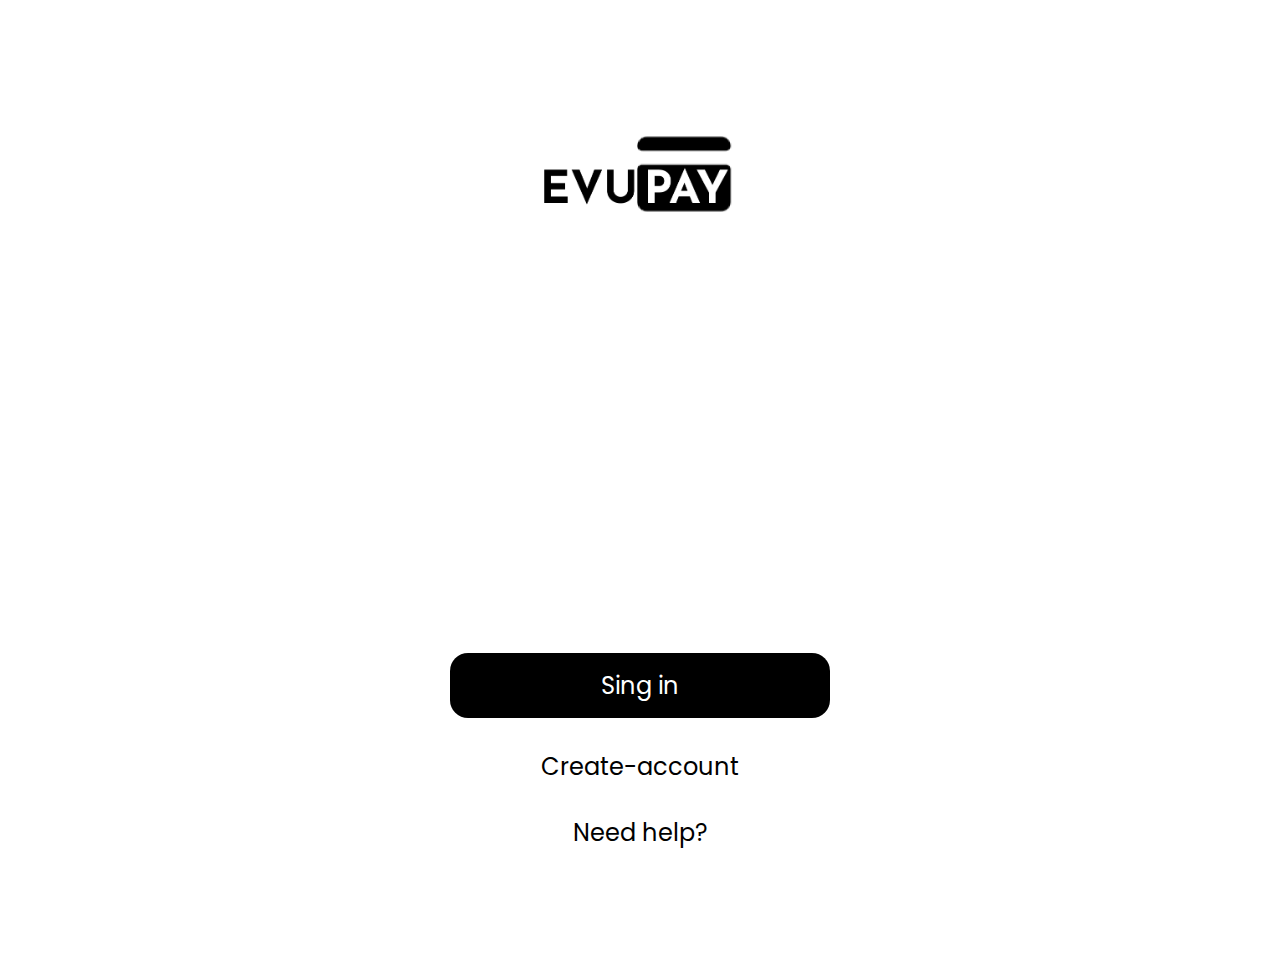
<file: index.html>
<!DOCTYPE html>
<html lang="en">
<head>
    <meta charset="UTF-8">
    <meta http-equiv="X-UA-Compatible" content="IE=edge">
    <meta name="viewport" content="width=device-width, initial-scale=1.0">
    <title>EvuPay</title>
    <link rel="stylesheet" href="./css/configuracion.css">
    <link rel="stylesheet" href="./css/index.css">
    <link rel="preconnect" href="https://fonts.googleapis.com">
<link rel="preconnect" href="https://fonts.gstatic.com" crossorigin>
<link href="https://fonts.googleapis.com/css2?family=Poppins:wght@300&display=swap" rel="stylesheet">
</head>
<body>
    <div class="login">
        <img src="./img/Group1.png" alt="" class="logo">
        <div class="iniciar">Sing in</div>
        <div class="cuenta">Create-account</div>
        <p class="ayuda"> <a class="hola" href="./trasicion.html">Need help?</a></p>
    </div>
</body>
</html>
</file>
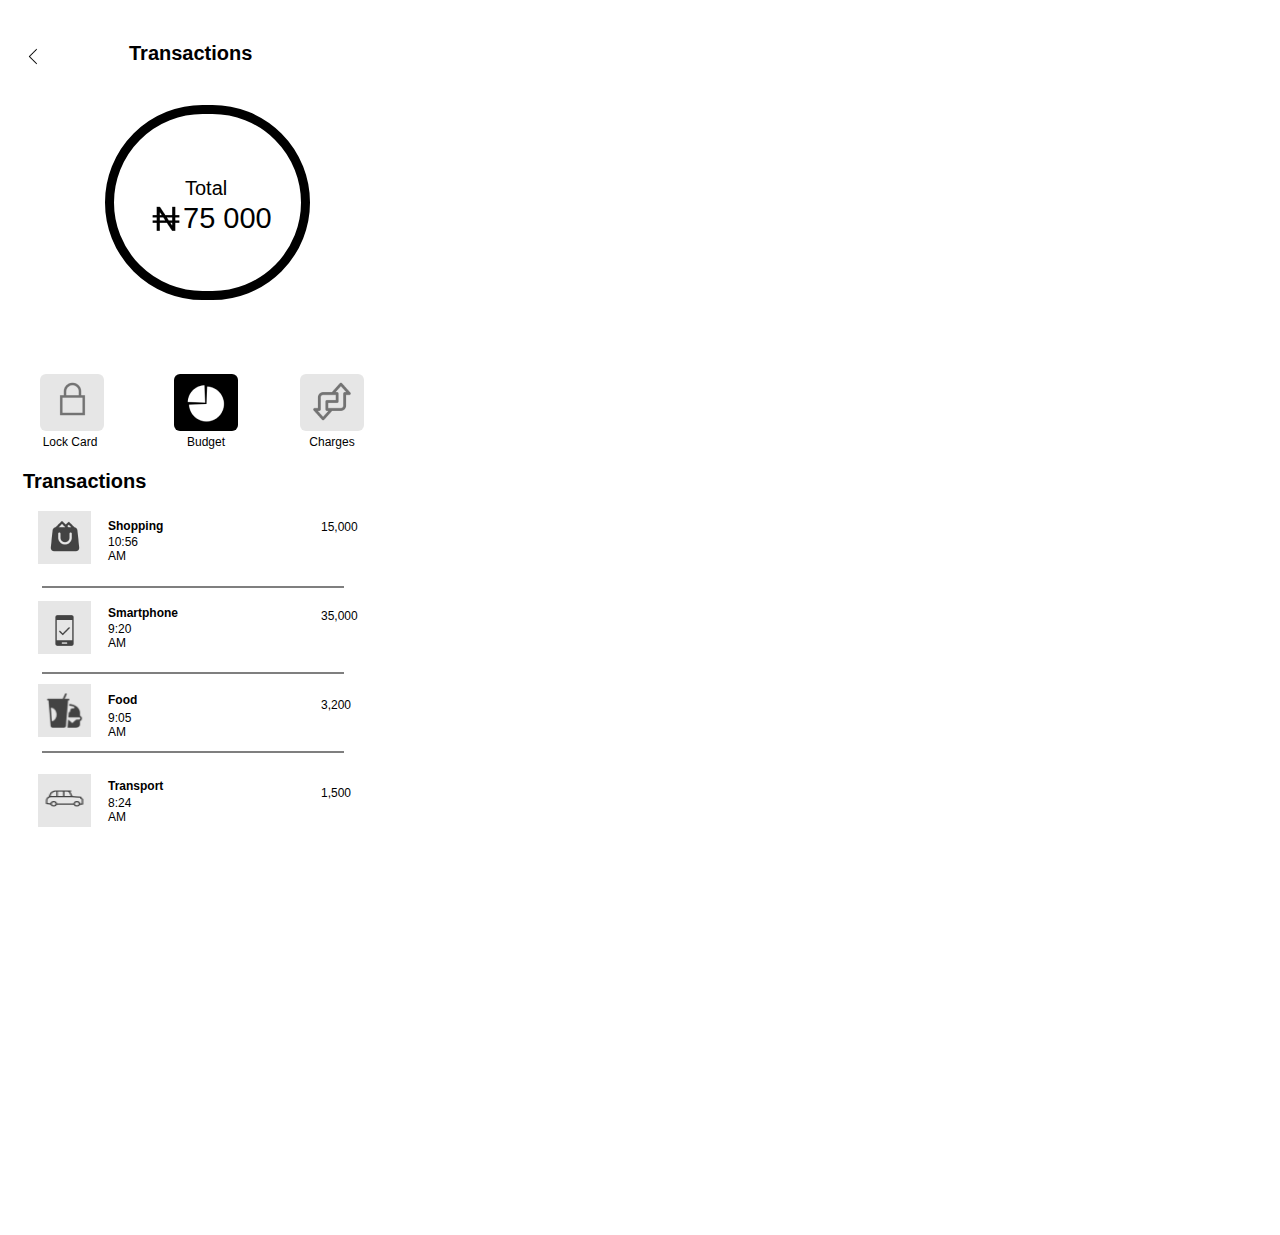
<file: trasicion.html>
<!DOCTYPE html>
<html lang="en">
<head>
    <meta charset="UTF-8">
    <meta http-equiv="X-UA-Compatible" content="IE=edge">
    <meta name="viewport" content="width=device-width, initial-scale=1.0">
    <title>Transactions</title>
    <link rel="stylesheet" href="./css/configuracion.css">
    <link rel="stylesheet" href="./css/transicion.css">
    <link rel="preconnect" href="https://fonts.googleapis.com">
    <link rel="preconnect" href="https://fonts.gstatic.com" crossorigin>
    <link href="https://fonts.googleapis.com/css2?family=Reem+Kufi:wght@400;500;600;700&display=swap" rel="stylesheet">
</head>
<body>
    <div class="principal">
    
        <a href="./index.html"><div class="flecha"><img src="./img/More Than.png" alt=""></div>
        </a>
        <div class="texto"><p>Transactions</p></div>
        <div class="circulo">
            <p class="texto2">Total</p>
            <img src="./img/Naira.png" alt="">
            <p class="numero">75 000</p>
        </div>
        <div class="parte_2">
            <div class="icons">
                <img src="./img/Lock.png" alt="">
                <p>Lock Card</p>
            </div>
            <div class="icons_2">
                <img src="./img/Pie Chart.png" alt="">
                <p>Budget</p>
            </div>
            <div class="icons_3">
                <img src="./img/Change.png" alt="">
                <p>Charges</p>
            </div>
        <div class="tions">Transactions</div>
            <div class="caja1">
                <img src="./img/Shopping Bag Full.png" alt="">
            </div> 
            <span class="shop">Shopping</span>
            <span class="tim">10:56 AM</span>
            <span class="prec">15,000</span>
            <div class="linea"></div>
            <div class="caja2">
                <img src="./img/Smartphone Approve.png" alt="">
            </div>
            <span class="cosa1">Smartphone</span>
            <span class="cosa2">9:20 AM</span>
            <span class="cosa3">35,000</span>
            <div class="linea2"></div>
            <div class="caja3">
                <img src="./img/Junk Food.png" alt="">
            </div>
            <span class="but1">Food</span>
            <span class="but2">9:05 AM</span>
            <span class="but3">3,200</span>
            <div class="linea3"></div>

            <div class="caja4">
                <img src="./img/London Cab.png" alt="">
            </div>
            <span class="novo1">Transport</span>
            <span class="novo2">8:24 AM</span>
            <span class="novo3">1,500</span>
        </div>
    </div>
</body>
</html>
</file>
<file: css/configuracion.css>
*{
    padding: 0;
    margin: 0;
    box-sizing: border-box;
}

html, body{
    font-size: 10px;
    font-family: 'Poppins', sans-serif;
}
</file>
<file: css/index.css>
.login{
    width: 42rem;
    height: 100vh;
    margin: auto;
    margin-bottom: 5.5rem;
    padding: 2rem;
    border-radius: 2%;
    display: grid;
    grid-template-rows: 1fr 6.5rem 6.5rem 6.5rem;
    gap: 1.6rem;
}
.logo{
    width: 20rem;
    margin: auto;
    margin-top: 25%;
}
.iniciar {
    background-color: rgb(0, 0, 0);
    border-radius: 1.8rem;
    color:white;
    font-size: 2.4rem;
    display: flex;
    justify-content: center;
    align-items: center;
}
.cuenta{
    border: black;
    border-radius: 1.8rem;
    font-size: 2.4rem;
    display: flex;
    justify-content: center;
    align-items: center;
}
.ayuda{
    color: none;
    margin-top: auto;
    font-size: 2.4rem;
    display: flex;
    justify-content: center;
    align-items: center;
    margin-bottom: 5.5rem;
    cursor: pointer;
}
.hola{
    text-decoration: none;
    color: black;
}
</file>
<file: css/transicion.css>
.principal {
    max-width: 42rem;
    height: 100vh;
    margin: auto;
    position: absolute;
    display: flex;
}
.flecha {

    position: absolute;
    width: 6.8rem;
    height: 2.3rem;
    margin-top: 4.5rem;
}
.texto {
    float: left;
    position: absolute;
    margin-top:4.2rem ;
    margin-left: 12.9rem;
    font-weight: 700;
    font-size: 2rem;
}
.circulo {
    float: left;
    position: absolute;
    width: 20.5rem;
    height: 19.5rem;
    margin-top: 10.5rem;
    margin-left: 10.5rem;
    background: white;
    border: 0.92rem solid black;
    border-radius: 36rem;
}
.texto2 {
    float: left;
    position: absolute;
    margin-top: 6.3rem;
    margin-left: 7.1rem;
    font-size: 2rem;
    font-weight: 400;
}
.circulo img {
    float: left;
    margin-top: 8.8rem;
    margin-left: 3.3rem;
}
.numero {
    float: left;
    position: absolute;
    margin-top: 8.8rem;
    margin-left: 6.9rem;
    font-size: 2.9rem;
    font-weight: 400;
}
.parte_2 {
    float: left;
    position: absolute;
    width: 100%;
    height: 100%;
    margin-top: 33.5rem;
}
.icons {
    float: left;
    position: absolute;
    width: 6.4rem;
    height: 5.7rem;
    margin-top: 3.9rem;
    margin-left: 4rem;
    border-radius: 0.6rem;
    background-color: #E6E6E6;
}
.icons img {
    float: left;
    position: absolute;
    margin-top: 0.5rem;
    margin-left: -0.25rem;
}
.icons_2 {
    float: left;
    position: absolute;
    width: 6.4rem;
    height: 5.7rem;
    margin-top: 3.9rem;
    margin-left: 17.4rem;
    background-color: #000;
    border-radius: 0.6rem;
    display: flex;
    justify-content: center;
}
.icons_2 img {
    float: left;
    position: absolute;
    width: 4.3rem;
    height: 4.4rem;
    margin-top: 0.8rem;
}
.icons_3 {
    float: left;
    position: absolute;
    width: 6.4rem;
    height: 5.7rem;
    margin-top: 3.9rem;
    margin-left: 30rem;
    background-color: #E6E6E6;
    border-radius: 0.6rem;
    display: flex;
    justify-content: center;
}
.icons_3 img{
    float: left;
    position: absolute;
    width: 4.8rem;
    height: 4.5rem;
    margin-top: 0.5rem;
}
.parte_2 p {
    float: left;
    width: 6rem;
    margin-top: 6.1rem;
    display: flex;
    justify-content: center;
    font-size: 1.2rem;
    font-weight: 400;
}
.tions {
    float: left;
    position: absolute;
    width: 13.6rem;
    height: 3rem;
    margin-top: 13.5rem;
    margin-left: 2.3rem;
    font-size: 2rem;
    font-weight: 700;
}
.caja1 {
    width: 5.3rem;
    height: 5.3rem;
    float: left;
    position: absolute;
    margin-top: 17.6rem;
    margin-left: 3.8rem;
    background-color: #E6E6E6;
    display: flex;
    justify-content: center;
}
.caja1 img {
    width: 5.6rem;
    height: 3.6rem;
    margin-top: 0.8rem;
}
.shop{
    float: left;
    position: absolute;
    margin-top: 18.4rem;
    margin-left: 10.8rem;
    font-size: 1.2rem;
    font-weight: 700;
}
.tim {
    float: left;
    position: absolute;
    margin-top: 20rem;
    margin-left: 10.8rem;
    font-size: 1.2rem;
    font-weight: 400;

}
.prec {
    float: left;
    position: absolute;
    margin-top: 18.5rem;
    margin-left: 32.1rem;
    font-size: 1.2rem;
    font-weight: 400;
}
.linea {
    float: left;
    position: absolute;
    width: 30.2rem;
    border: 1px solid black;
    margin-top: 25.1rem;
    margin-left: 4.2rem;
    opacity: 0.5;
}
.caja2 {
    width: 5.3rem;
    height: 5.3rem;
    float: left;
    position: absolute;
    margin-top: 26.6rem;
    margin-left: 3.8rem;
    background-color: #E6E6E6;
    display: flex;
    justify-content: center;
}
.caja2 img {
    width: 5.9rem;
    height: 3.5rem;
    margin-top: 1.2rem;
}
.cosa1 {
    float: left;
    position: absolute;
    margin-top: 27.1rem;
    margin-left: 10.8rem;
    font-size: 1.2rem;
    font-weight: 700;
}
.cosa2 {
    float: left;
    position: absolute;
    margin-top: 28.7rem;
    margin-left: 10.8rem;
    font-size: 1.2rem;
    font-weight: 400;
}
.cosa3 {
    float: left;
    position: absolute;
    margin-top: 27.4rem;
    margin-left: 32.1rem;
    font-size: 1.2rem;
    font-weight: 400;
}
.linea2 {
    float: left;
    position: absolute;
    width: 30.2rem;
    border: 1px solid black;
    margin-top: 33.7rem;
    margin-left: 4.2rem;
    opacity: 0.5;
}
.caja3 {
    width: 5.3rem;
    height: 5.3rem;
    float: left;
    position: absolute;
    margin-top: 34.9rem;
    margin-left: 3.8rem;
    background-color: #E6E6E6;
    display: flex;
    justify-content: center;
}
.caja3 img {
    width: 5.9rem;
    height: 3.5rem;
    margin-top: 0.9rem;
}
.but1 {
    float: left;
    position: absolute;
    margin-top: 35.8rem;
    margin-left: 10.8rem;
    font-size: 1.2rem;
    font-weight: 700;
}
.but2 {
    float: left;
    position: absolute;
    margin-top: 37.6rem;
    margin-left: 10.8rem;
    font-size: 1.2rem;
    font-weight: 400;
}
.but3 {
    float: left;
    position: absolute;
    margin-top: 36.3rem;
    margin-left: 32.1rem;
    font-size: 1.2rem;
    font-weight: 400;
}
.linea3 {
    float: left;
    position: absolute;
    width: 30.2rem;
    border: 1px solid black;
    margin-top: 41.6rem;
    margin-left: 4.2rem;
    opacity: 0.5;
}
.caja4 {
    width: 5.3rem;
    height: 5.3rem;
    float: left;
    position: absolute;
    margin-top: 43.9rem;
    margin-left: 3.8rem;
    background-color: #E6E6E6;
    display: flex;
    justify-content: center;
}
.caja4 img {
    width: 44rem;
    height: 3.1rem;
    margin-top: 0.9rem;
}
.novo1 {
    float: left;
    position: absolute;
    margin-top: 44.4rem;
    margin-left: 10.8rem;
    font-size: 1.2rem;
    font-weight: 700;
}
.novo2{
    float: left;
    position: absolute;
    margin-top: 46.1rem;
    margin-left: 10.8rem;
    font-size: 1.2rem;
    font-weight: 400;
}
.novo3 {
    float: left;
    position: absolute;
    margin-top: 45.1rem;
    margin-left: 32.1rem;
    font-size: 1.2rem;
    font-weight: 400;
}
</file>
